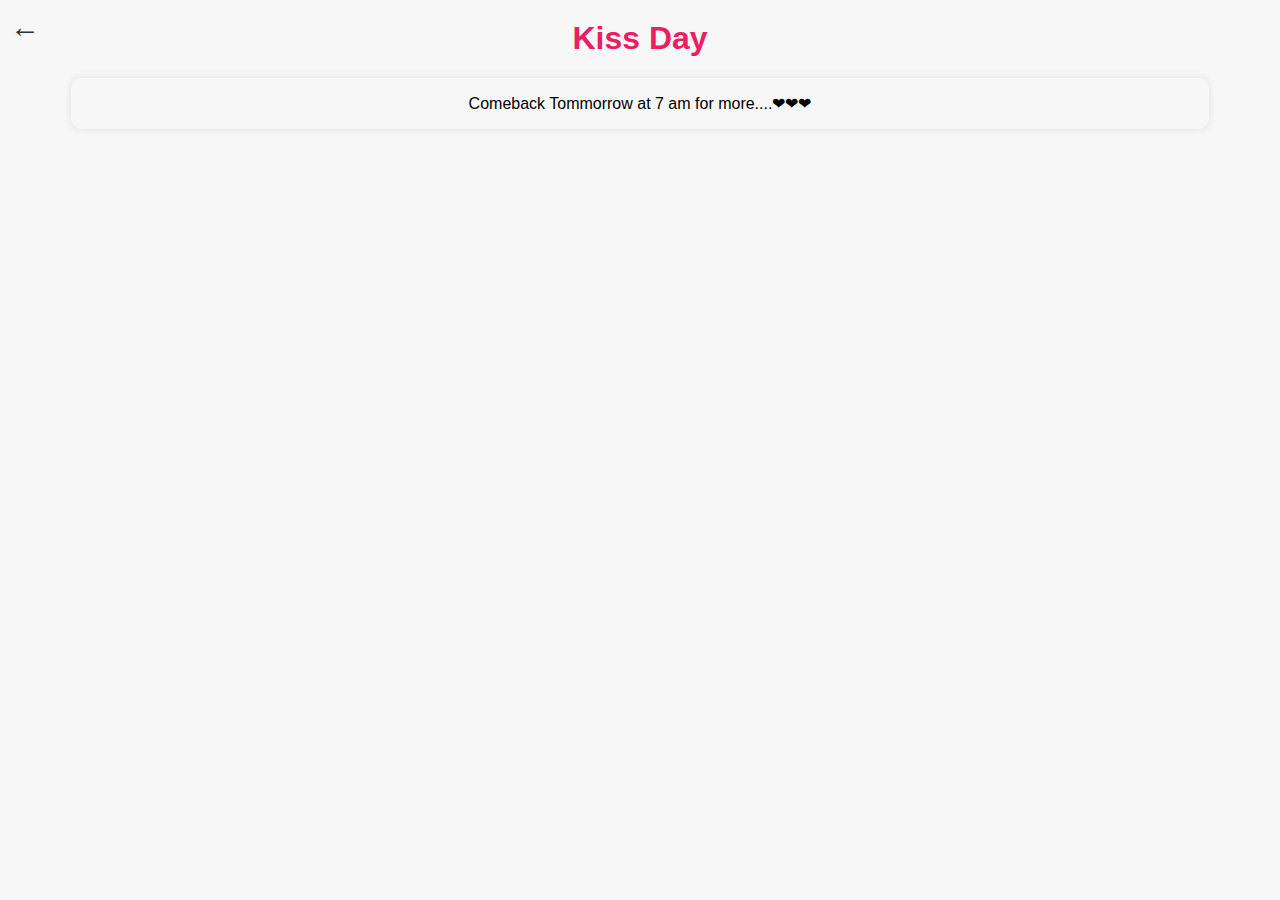
<file: Kiss/FinalDay.html>
<!DOCTYPE html>
<html lang="en">
<head>
  <meta charset="UTF-8">
  <meta name="viewport" content="width=device-width, initial-scale=1.0">
  <title>Kiss Day</title>
  <link rel="stylesheet" href="Kiss.css">
</head>
<body>
  <a href="Kiss.html" class="back-button">&#8592;</a>
  <div class="container">
    <h1>Kiss Day</h1>
    <div class="content">
      <!-- <div class="left">
        <div class="video-container">
          <video id="videoPlayer" autoplay loop>
            <source src="Kiss1.mp4" type="video/mp4">
            Your browser does not support the video tag.
          </video>
          <button id="prevButton" onclick="changeVideo(-1)" class="arrow-button">&#8249;</button>
          <button id="nextButton" onclick="changeVideo(1)" class="arrow-button">&#8250;</button>
        </div>
      </div>
      <div class="right"> -->
        <p>
          Comeback Tommorrow at 7 am for more....❤❤❤
        </p>
      <!-- </div> -->
    </div>
    <br>
    <br>
    <br>
  </div>
  
  <script src="Kiss.js"></script>
</body>
</html>
</file>
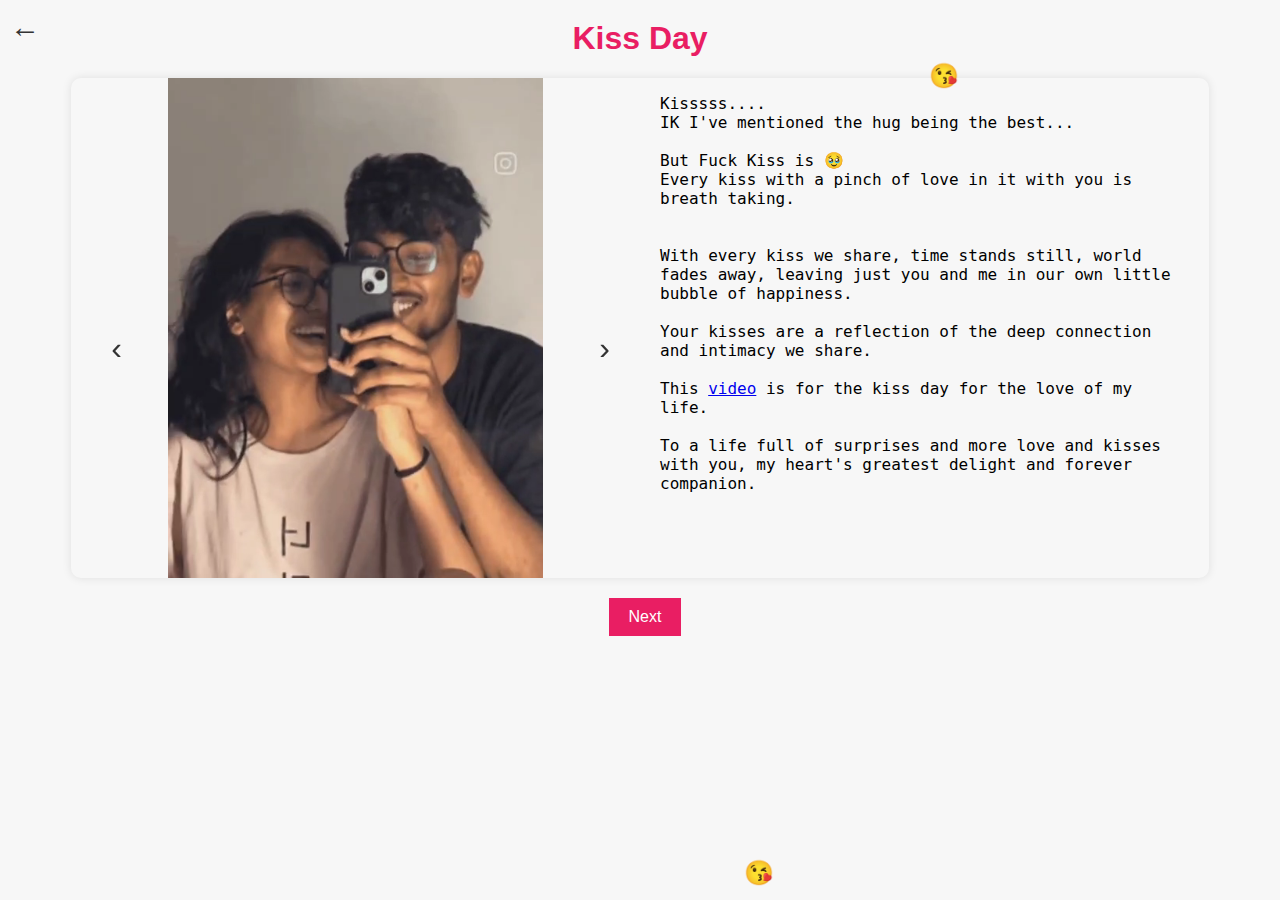
<file: Kiss/Kiss.html>
<!DOCTYPE html>
<html lang="en">
<head>
  <meta charset="UTF-8">
  <meta name="viewport" content="width=device-width, initial-scale=1.0">
  <title>Kiss Day</title>
  <link rel="stylesheet" href="Kiss.css">
</head>
<body>
  <a href="../index.html" class="back-button">&#8592;</a>
  <div class="container">
    <h1>Kiss Day</h1>
    <div class="content">
      <div class="left">
        <div class="video-container">
          <video id="videoPlayer" autoplay loop>
            <source src="Kiss1.mp4" type="video/mp4">
            Your browser does not support the video tag.
          </video>
          <button id="prevButton" onclick="changeVideo(-1)" class="arrow-button">&#8249;</button>
          <button id="nextButton" onclick="changeVideo(1)" class="arrow-button">&#8250;</button>
        </div>
      </div>
      <div class="right">
        <p>
          Kisssss....
          <br>
          IK I've mentioned the hug being the best...<br><br>
          But Fuck Kiss is 🥹<br>
          Every kiss with a pinch of love in it with you is breath taking.<br><br>
          <br>
          With every kiss we share, time stands still, world fades away, leaving just you and me in our own little bubble of happiness.<br><br>
          Your kisses are a reflection of the deep connection and intimacy we share.<br>
          <br>
          This <a href="https://drive.google.com/file/d/12kwOu5EyCOM3fvOSSommZqJ3So3Jufcw/view?usp=sharing" target="_blank">video</a> is for the kiss day for the love of my life.
          <br><br>
          To a life full of surprises and more love and kisses with you, my heart's greatest delight and forever companion.
        </p>
      </div>
    </div>
    <button id="confirmButton" onclick="next()">Next</button>
    <br>
    <br>
    <br>
  </div>
  
  <script src="Kiss.js"></script>
</body>
</html>
</file>
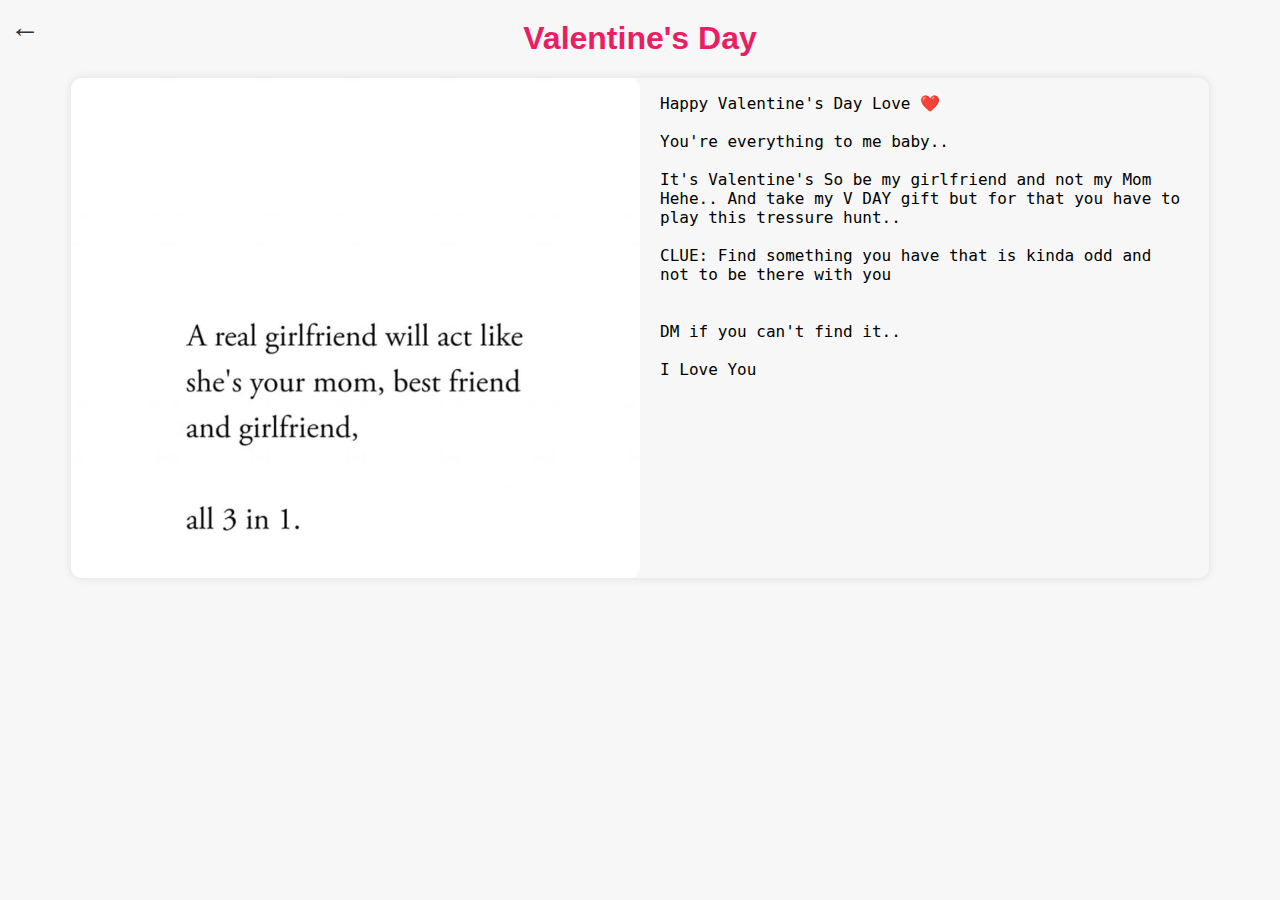
<file: Valentines/FinalMessage.html>
<!DOCTYPE html>
<html lang="en">
<head>
  <meta charset="UTF-8">
  <meta name="viewport" content="width=device-width, initial-scale=1.0">
  <title>Valentine's Day</title>
  <link rel="stylesheet" href="Valentines.css">
</head>
<body>
  <a href="Valentines.html" class="back-button">&#8592;</a>
  <div class="container">
    <h1>Valentine's Day</h1>
    <div class="contentss">
      <div class="left">
        <img src="post.jpeg" alt="Your GIF">
      </div>
      <div class="right">
        <p>
          Happy Valentine's Day Love ❤️
          <br><br>

          You're everything to me baby..<br><br>

          It's Valentine's So be my girlfriend and not my Mom Hehe..
          And take my V DAY gift but for that you have to play this tressure hunt..<br><br>

          CLUE: Find something you have that is kinda odd and not to be there with you<br>
<br><br>
          DM if you can't find it..
<br><br>
          I Love You
        </p>
      </div>
    </div>
  </div>
  
  <script src="Valentines.js"></script>
</body>
</html>
</file>
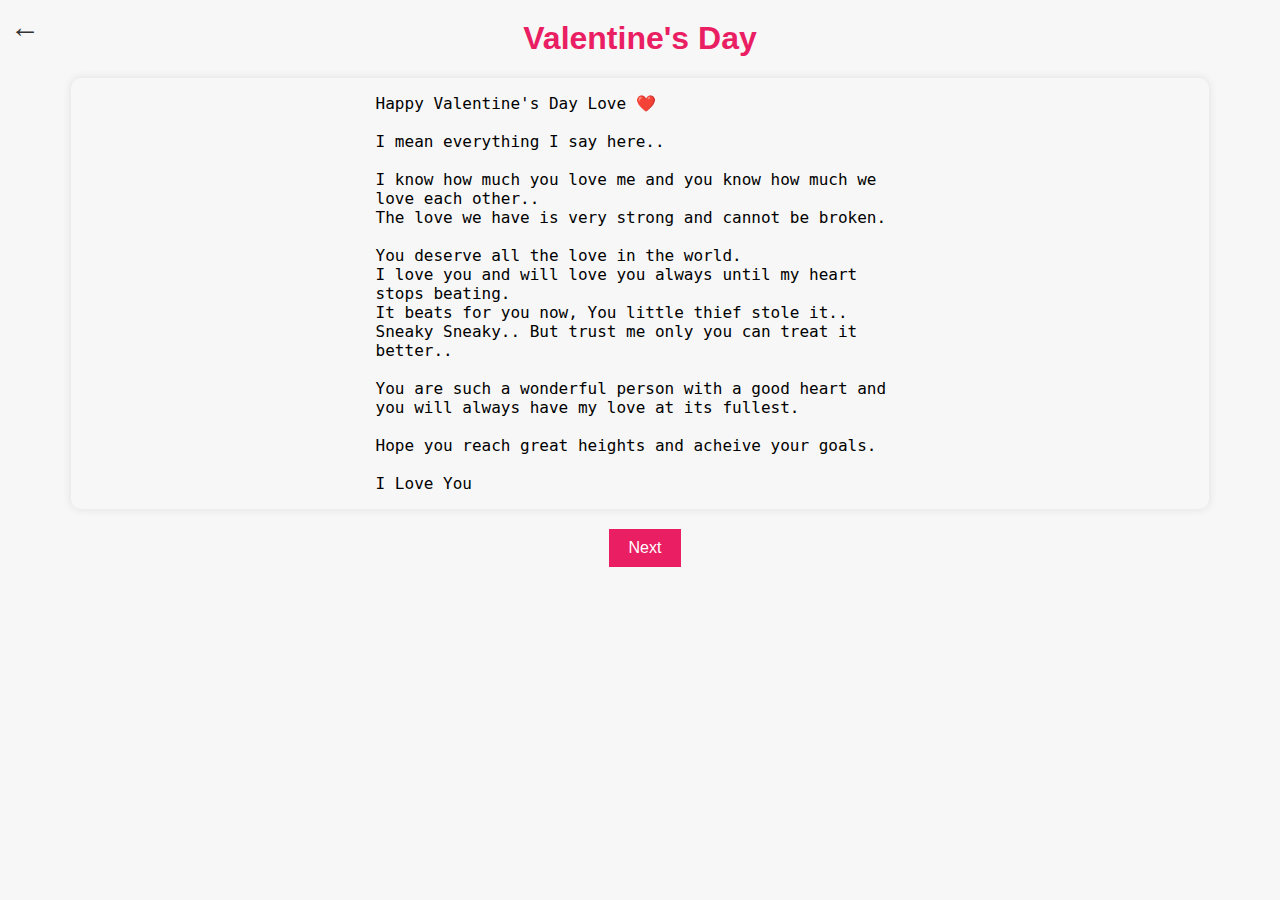
<file: Valentines/Valentines.html>
<!DOCTYPE html>
<html lang="en">
<head>
  <meta charset="UTF-8">
  <meta name="viewport" content="width=device-width, initial-scale=1.0">
  <title>Valentine's Day</title>
  <link rel="stylesheet" href="Valentines.css">
</head>
<body>
  <a href="../index.html" class="back-button">&#8592;</a>
  <div class="container">
    <h1>Valentine's Day</h1>
    <div class="content">
      <!-- <div class="left">
        <img src="CuteKat.mp4" alt="Your GIF">
      </div> -->
      <div class="right">
        <p>
          Happy Valentine's Day Love ❤️
          <br><br>
          I mean everything I say here..<br><br>

          I know how much you love me and you know how much we love each other..<br>

          The love we have is very strong and cannot be broken.<br><br>

          You deserve all the love in the world.<br>

          I love you and will love you always until my heart stops beating.<br>
          It beats for you now, You little thief stole it.. Sneaky Sneaky.. But trust me only you can treat it better.. <br><br><!-- 
          This <a href="https://drive.google.com/file/d/1EFQRwWgVQH60gQUjSmtAppM_BM74qenl/view?usp=sharing" target="_blank">video</a> for the love of my life.
          <br><br> -->
          You are such a wonderful person with a good heart and you will always have my love at its fullest.
          <br><br>
          Hope you reach great heights and acheive your goals.
          <br><br>

          I Love You
        </p>
      </div>
    </div>
    <button id="confirmButton" onclick="next()">Next</button>
    <br> <br>
    <!-- <div class="content"> -->
      <!-- <div class="left">
        <img src="Hug.gif" alt="Your GIF">
      </div> -->
      <!-- <div class="right">
        <p>
          These are some videos I've recorded for you here.
          <br><br>
          
          <button onclick="window.open('https://google.com', '_blank')">Valentine's Day Message</button>
          <br>
          <button onclick="window.open('https://google.com', '_blank')">Valentine's Day Message</button>
          <br>
          <button onclick="window.open('https://google.com', '_blank')">Valentine's Day Message</button>
        </p>
      </div>
    </div> -->
    <br> <br>
  </div>
  
  <script src="Valentines.js"></script>
</body>
</html>
</file>
<file: Kiss/Kiss.css>
body {
  font-family: Arial, sans-serif;
  background-color: #f7f7f7;
}


.container {
  text-align: center;
}

h1 {
  font-family: 'Segoe UI', Tahoma, Geneva, Verdana, sans-serif;
  font-size: 32px;
  margin-top: 20px;
  color: #e91e63;
}

.content {
  display: flex;
  justify-content: center;
  margin-top: 20px;
  border-radius: 10px; /* Rounded corners for the content container */
  overflow: hidden; /* Ensure child elements don't overflow */
  max-width: 1800px; /* Set maximum width */
  width: 90%; /* Set relative width */
  max-height: 500px;
  margin: 0 auto; /* Center the div */
  box-shadow: 0 0 10px rgba(0, 0, 0, 0.1); /* Subtle box shadow for separation */
}

.left,
.right {
  width: 50%;
  border-radius: 10px; /* Rounded corners for the left and right sections */
}

.left {
  overflow: hidden; /* Ensure the image doesn't overflow */
}

.left img {
  max-width: 100%;
  height: auto;
  margin: 0; /* Remove default margin */
  padding: 0; /* Remove default padding */
  line-height: 0; /* Reset line-height */
  vertical-align: bottom; /* Reset vertical-align */
}

.right p {
  padding: 0 20px;
  text-align: left;
  font-size: 16px;
  font-family: monospace; /* Use monospace font for text content */
}

input[type="number"],
button {
  margin-top: 20px;
  padding: 10px 20px;
  font-size: 16px;
  border: none;
  background-color: #e91e63;
  color: white;
  cursor: pointer;
}

input[type="number"] {
  width: 50px;
}

button {
  margin-left: 10px;
}

.back-button {
  position: absolute;
  top: 10px;
  left: 10px;
  font-size: 30px; /* Adjust font size as needed */
  font-weight: bold; /* Make the font bold */
  text-decoration: none;
  color: #333;
}


.random-heart {
  position: fixed;
  color: red;
  font-size: 24px;
  animation: float 4s linear infinite;
}

@keyframes float {
  0% {
    transform: translateY(100vh) scale(1);
    opacity: 1;
  }
  50% {
    transform: translateY(-100px) scale(1.2);
    opacity: 0.7;
  }
  100% {
    transform: translateY(-200px) scale(1);
    opacity: 0;
  }
}






.left {
  width: 50%;
  border-radius: 10px 0 0 10px;
  position: relative; /* Position the arrow buttons relative to the video container */
}

.video-container {
  position: relative;
  width: 100%;
  height: 100%;
}

#videoPlayer {
  width: 100%;
  height: 100%;
  border-radius: 10px 0 0 10px; /* Ensure the video container has rounded corners */
}

.arrow-button {
  position: absolute;
  top: 50%;
  transform: translateY(-50%);
  background: none;
  border: none;
  color: #333; /* Darker color */
  font-size: 32px; /* Larger font size */
  cursor: pointer;
}

#prevButton {
  left: 10px; /* Adjusted position */
}

#nextButton {
  right: 10px; /* Adjusted position */
}
</file>
<file: Valentines/Valentines.css>
body {
  font-family: Arial, sans-serif;
  background-color: #f7f7f7;
}


.container {
  text-align: center;
}

h1 {
  font-family: 'Segoe UI', Tahoma, Geneva, Verdana, sans-serif;
  font-size: 32px;
  margin-top: 20px;
  color: #e91e63;
}

.content {
  display: flex;
  justify-content: center;
  margin-top: 20px;
  border-radius: 10px; /* Rounded corners for the content container */
  overflow: hidden; /* Ensure child elements don't overflow */
  max-width: 1800px; /* Set maximum width */
  width: 90%; /* Set relative width */
  margin: 0 auto; /* Center the div */
  box-shadow: 0 0 10px rgba(0, 0, 0, 0.1); /* Subtle box shadow for separation */
}

.left,
.right {
  width: 50%;
  border-radius: 10px; /* Rounded corners for the left and right sections */
}

.left {
  overflow: hidden; /* Ensure the image doesn't overflow */
}

.left img {
  max-width: 100%;
  height: auto;
  margin: 0; /* Remove default margin */
  padding: 0; /* Remove default padding */
  line-height: 0; /* Reset line-height */
  vertical-align: bottom; /* Reset vertical-align */
}

.right p {
  padding: 0 20px;
  text-align: left;
  font-size: 16px;
  font-family: monospace; /* Use monospace font for text content */
}

input[type="number"],
button {
  margin-top: 20px;
  padding: 10px 20px;
  font-size: 16px;
  border: none;
  background-color: #e91e63;
  color: white;
  cursor: pointer;
}

input[type="number"] {
  width: 50px;
}

button {
  margin-left: 10px;
}

.back-button {
  position: absolute;
  top: 10px;
  left: 10px;
  font-size: 30px; /* Adjust font size as needed */
  font-weight: bold; /* Make the font bold */
  text-decoration: none;
  color: #333;
}



.contentss {
  display: flex;
  justify-content: center;
  margin-top: 20px;
  border-radius: 10px; /* Rounded corners for the content container */
  overflow: hidden; /* Ensure child elements don't overflow */
  max-width: 1800px; /* Set maximum width */
  width: 90%; /* Set relative width */
  max-height: 500px;
  margin: 0 auto; /* Center the div */
  box-shadow: 0 0 10px rgba(0, 0, 0, 0.1); /* Subtle box shadow for separation */
}
</file>
